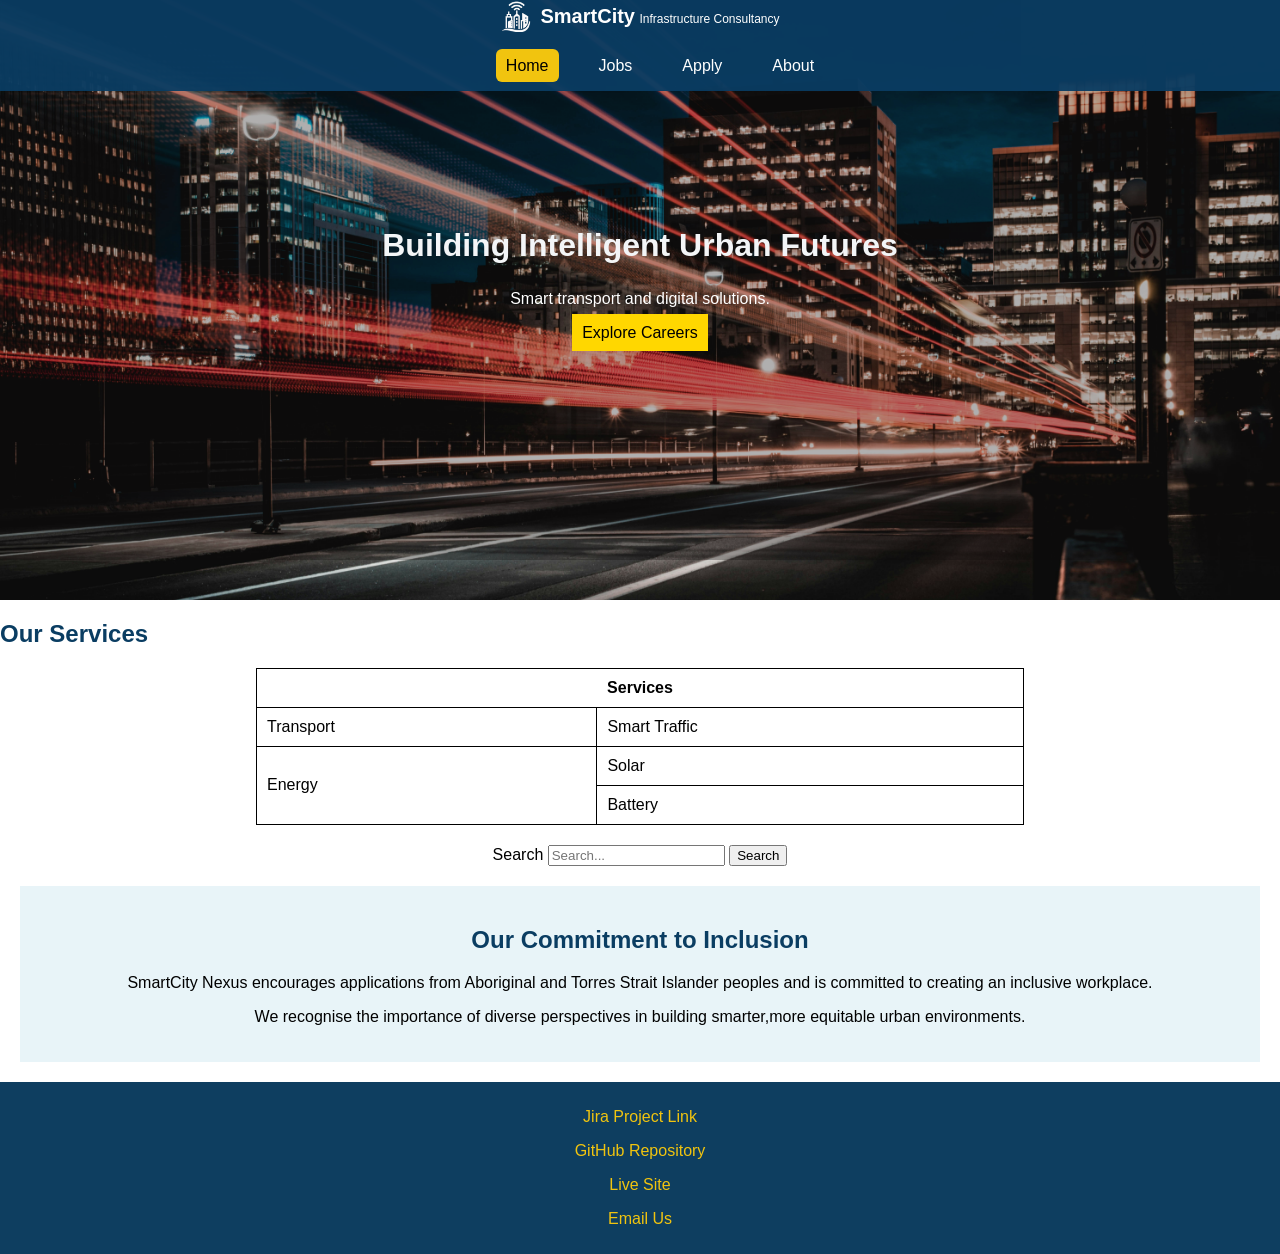
<file: index.html>
<!DOCTYPE html>
<html lang="en">
  
<head>
  <meta charset="UTF-8">
  <meta name="viewport" content="width=device-width, initial-scale=1.0">

  <meta name="description" content="G02-Smart City Infrastructure Consultancy website offering smart transport, energy, and digital solutions.">
  <meta name="author" content="Shushmita Barua">

  <title>SmartCity Infrastructure Consultancy</title>

  <link rel="stylesheet" href="index-style.css">

  <style>
    h2 {
      color: #0a3d62;
    }
  </style>
</head>
<body>
  

<!-- Header -->
<header>

<nav class="navbar">

  <div class="nav-container">

    <!-- LOGO -->
    <div class="logo">
      <img src="images/logo.png" alt="SmartCity Infrastructure Consultancy logo">
      <div class="logo-text">
        <strong>SmartCity</strong>
        <span>Infrastructure Consultancy</span>
      </div>
    </div>

    <!-- MENU -->
    <ul class="navigation-bar">
      <li><a href="index.html" class="active">Home</a></li>
      <li><a href="jobs.html">Jobs</a></li>
      <li><a href="apply.html">Apply</a></li>
      <li><a href="about.html">About</a></li>
    </ul>

  </div>

</nav>

</header>


<!-- main-->
<main>

  <!--hero section-->
  <section class="hero">
    <div class="overlay">
      <h1 style="color: #f3f5f7; font-size: 32px;">Building Intelligent Urban Futures</h1> <!-- Inline CSS -->
      <p>Smart transport and digital solutions.</p>
      <a href="../jobs-page/jobs.html" class="btn">Explore Careers</a>
    </div>
  </section>

  <!--table-->
  <section>
    <h2>Our Services</h2>
    <table>
  <thead>
    <tr>
      <th colspan="2" scope="col">Services</th>
    </tr>
  </thead>

  <tbody>
    <tr>
      <td>Transport</td>
      <td>Smart Traffic</td>
    </tr>
    <tr>
      <td rowspan="2">Energy</td>
      <td>Solar</td>
    </tr>
    <tr>
      <td>Battery</td>
    </tr>
  </tbody>
</table>
  </section>

  <!--search bar-->
  <div class="search-bar">
<form>
  <label for="search">Search</label>
  <input type="text" id="search" placeholder="Search...">
  <button type="submit">Search</button>
</form>
  </div>


  <!-- acknowledgement of the country-->
<section class="acknowledgement">
 <h2>Our Commitment to Inclusion</h2>
  <p>
    SmartCity Nexus encourages applications from Aboriginal and Torres Strait Islander peoples and is committed to creating an inclusive workplace.
  </p>
  <p>
    We recognise the importance of diverse perspectives in building smarter,more equitable urban environments.
  </p>
</section>

</main>

<!--footer of the page-->
<footer>
  <p><a href="https://cos-10026-assignment-group-2.atlassian.net/jira/software/projects/SCRUM/summary?atlOrigin=eyJpIjoiMjAzY2JkYzZhZTNmNDBkNmJhMTc3MjE3NDM2OTUzNDQiLCJwIjoiaiJ9">Jira Project Link</a></p>
  <p><a href="https://github.com/Namera22/Group2-1030.git">GitHub Repository</a></p>
  <p><a href="https://namera22.github.io/Group2-1030/">Live Site</a></p>
  <p><a href="mailto:info@smartcity.com">Email Us</a></p>

</footer>

</body>
</html>
</file>
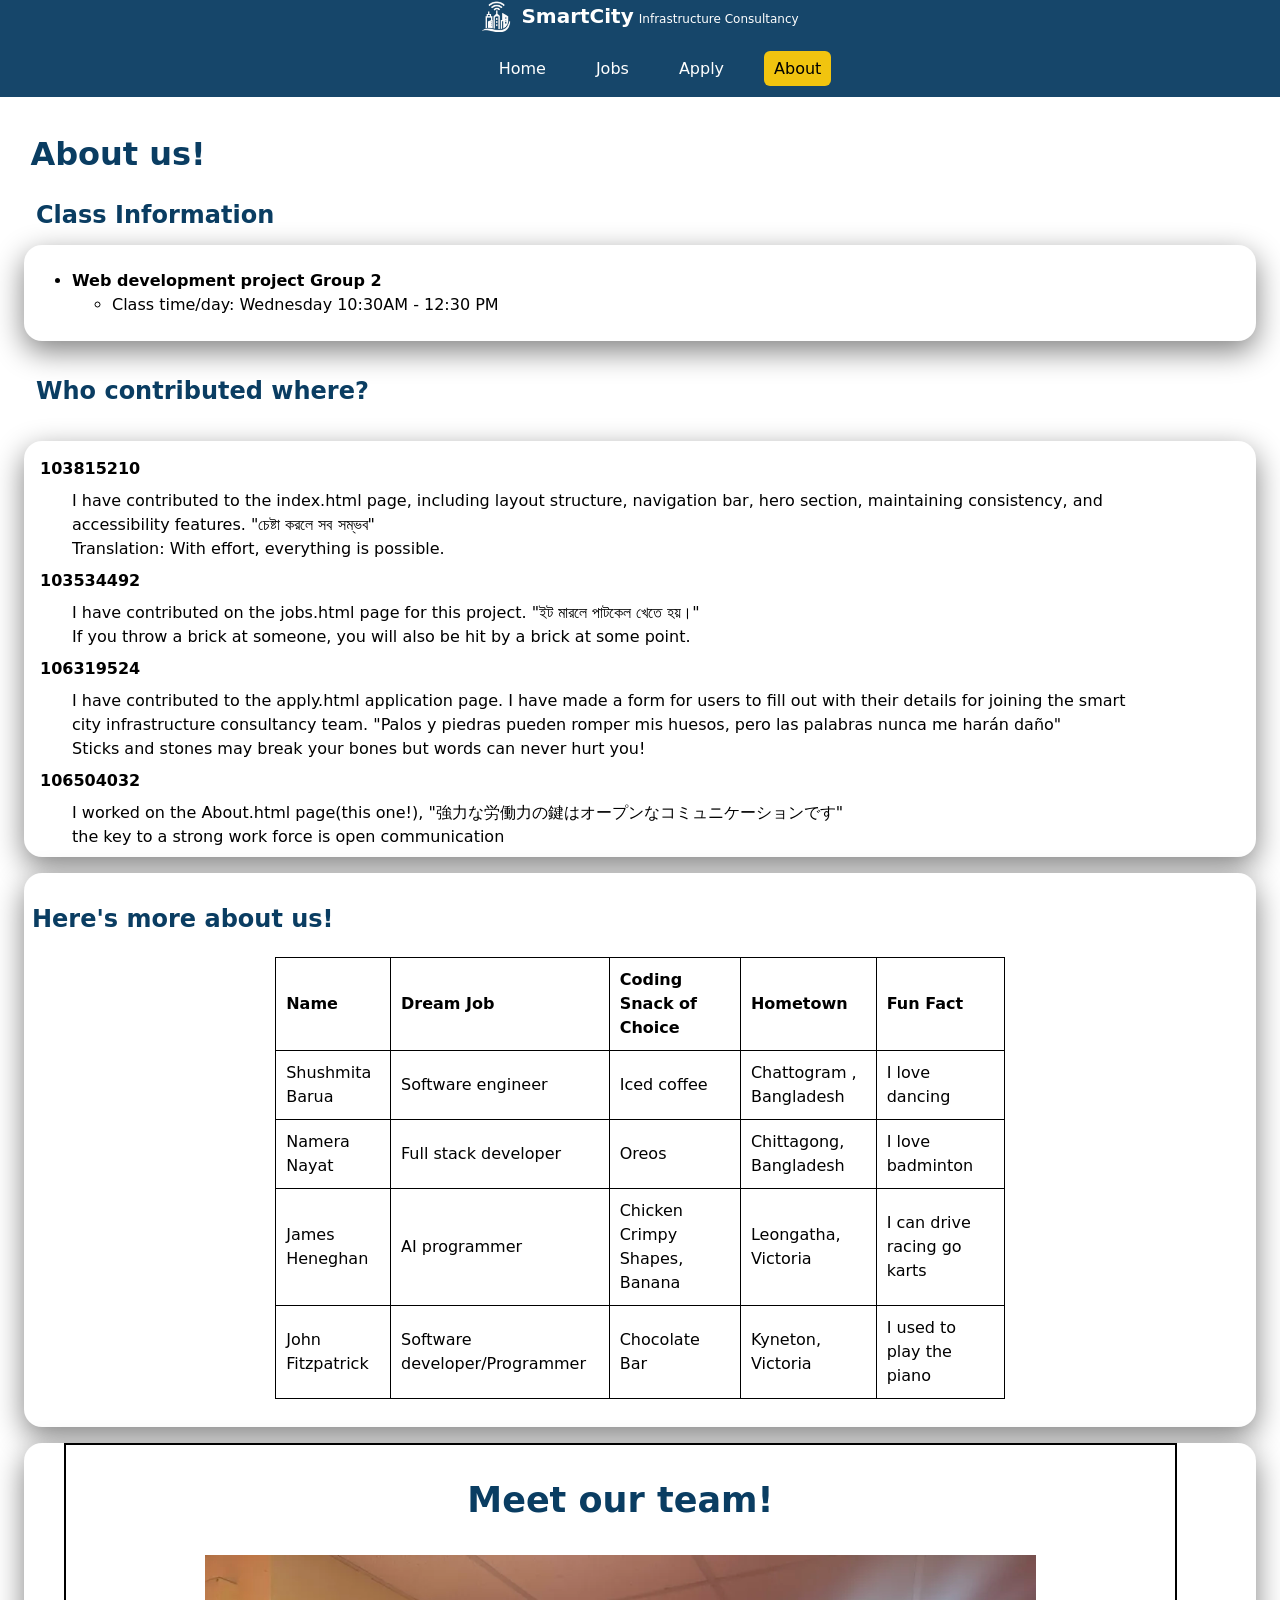
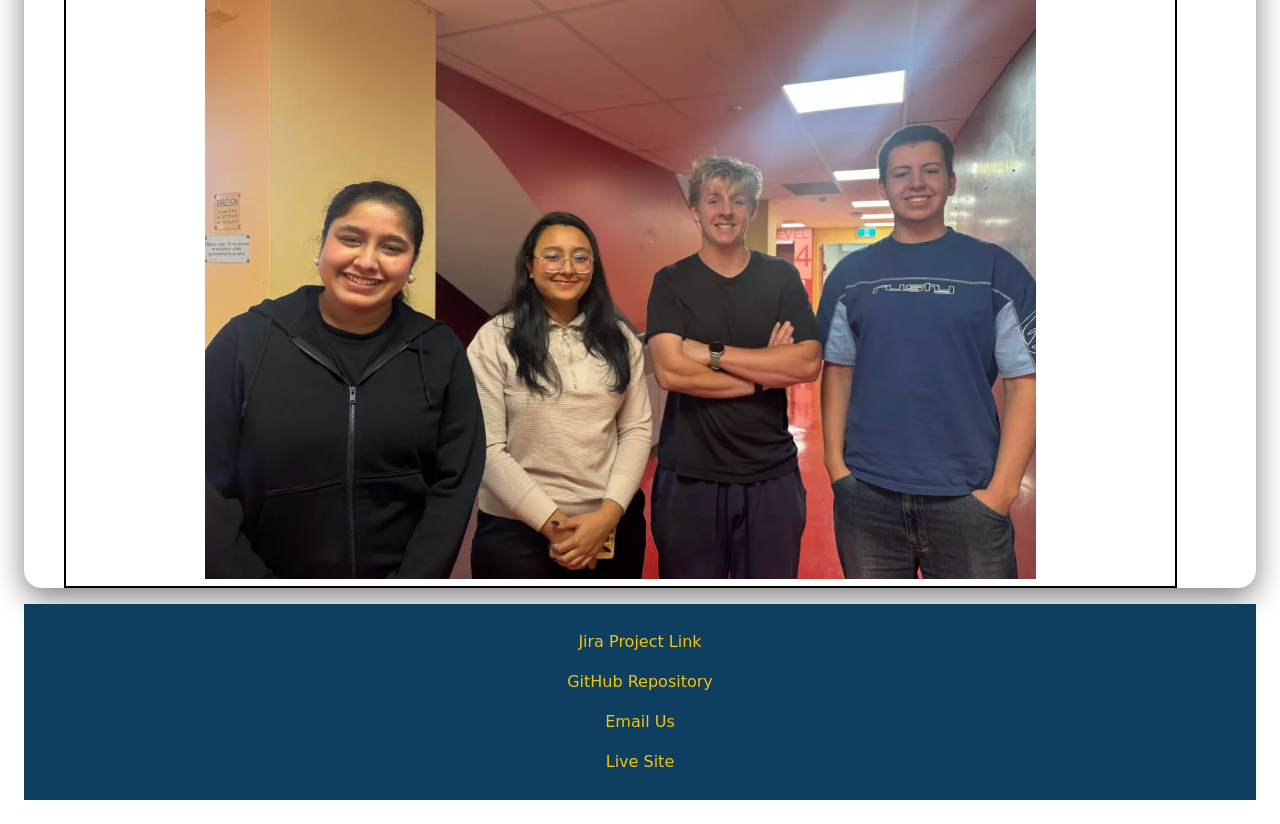
<file: about.html>
<!DOCTYPE html>
<html lang = "en">
<head>
    <meta charset = "utf-8">
    <meta name = "description" content = "G02-About page for web technology project">
    <meta name="viewport" content="width=device-width, initial-scale=1.0">
    <meta name="author" content="John Fitzpatrick">
    <meta name="keywords" content="Swinburne, metadata, web development">
    <link  rel="stylesheet" href="about-style.css">
    <link rel="stylesheet" href="index-style.css">
    <title>About us</title><!--meta data-->
</head>

<body>

<nav class="navbar">

  <div class="nav-container">

    <!-- LOGO -->
    <div class="logo">
      <img src="images/logo.png" alt="Logo">
      <div class="logo-text">
        <strong>SmartCity</strong>
        <span>Infrastructure Consultancy</span>
      </div>
    </div>

    <!-- MENU -->
    <ul class="navigation-bar">
      <li><a href="index.html" >Home</a></li>
      <li><a href="jobs.html">Jobs</a></li>
      <li><a href="apply.html">Apply</a></li>
      <li><a href="about.html"class="active">About</a></li>
    </ul>

  </div>

</nav>
<h1 style="color:#0A3D62;"><strong>About us!</strong></h1>
    <!--inline CSS ^--> 



<style>
  body {/*embedded css, general font formatting and area padding for the rest of the site, although most sections have a reassigned padding*/
    font-family: 'Open Sans', system-ui, -apple-system, BlinkMacSystemFont, 'Segoe UI', Roboto, Oxygen, Ubuntu, Cantarell, 'Helvetica Neue', sans-serif;
    background: #ffffff;
    line-height: 1.5;
    margin: 0;
    padding: 1.5em;
    overflow-y: auto;
}
</style>

<h2 id="parent_nestidlist">Class Information</h2><!--seperated from section so i can use hover functions-->
<section id="nestedlist">

<ul><!--nested list for class time and day-->
  <li>
    <strong>Web development project Group 2</strong>
    <ul>
      <li>Class time/day: Wednesday 10:30AM - 12:30 PM</li>
    </ul>
    </li>
</ul></section>
<h2 class="contribution">Who contributed where?</h2>
<section id="description">
  
  <dl class="contribution"><!--defintion list for memeber contributions-->
    <dt><strong>103815210<img class="dtImage"src="images/Member1.png" alt="Photo of Member1!" title="Group-photo"/></strong></dt>
    <dd>I have contributed to the index.html page, including layout structure, navigation bar, hero section, maintaining consistency, and accessibility features. "চেষ্টা করলে সব সম্ভব"</dd>
    <dd>Translation: With effort, everything is possible.</dd>
    <dt><strong>103534492<img class="dtImage" src="images/Member2.png" alt="Photo of Member 2!" title="Group-photo"/></strong></dt>
    <dd>I have contributed on the jobs.html page for this project. "ইট মারলে পাটকেল খেতে হয়।"</dd>
    <dd>If you throw a brick at someone, you will also be hit by a brick at some point.</dd>
    <dt><strong>106319524<img class="dtImage" src="images/Member3.png" alt="Photo of Member 3!" title="Group-photo"/></strong></dt>
    <dd>I have contributed to the apply.html application page. I have made a form for users to fill out with their details for joining the smart city infrastructure consultancy team. "Palos y piedras pueden romper mis huesos, pero las palabras nunca me harán daño"</dd>
    <dd>Sticks and stones may break your bones but words can never hurt you!</dd>
    <dt><strong>106504032<img class="dtImage" src="images/Member4.png" alt="Photo of Member 4!" title="Group-photo"/></strong></dt>
    <dd>I worked on the About.html page(this one!), "強力な労働力の鍵はオープンなコミュニケーションです"</dd>
    <dd>the key to a strong work force is open communication</dd>
</dl></section>

<section id="tables">
  <h2 class="subheader">Here's more about us!</h2>
  <table><!--Fun facts table for imagex-->
    <tr>
    <th>Name</th>
    <th>Dream Job</th>
    <th>Coding Snack of Choice</th>
    <th>Hometown</th>
    <th>Fun Fact</th>
  </tr>
  <tr>
    <td>Shushmita Barua</td>
    <td>Software engineer</td>
    <td>Iced coffee</td>
    <td>Chattogram , Bangladesh</td>
    <td>I love dancing</td>
  </tr>
  <tr>
    <td>Namera Nayat</td>
    <td>Full stack developer</td>
    <td>Oreos</td>
    <td>Chittagong, Bangladesh</td>
    <td>I love badminton</td>
  </tr>
  <tr>
    <td>James Heneghan</td>
    <td>AI programmer</td>
    <td>Chicken Crimpy Shapes, Banana</td>
    <td>Leongatha, Victoria</td>
    <td>I can drive racing go karts</td>
  </tr>
  <tr>
    <td>John Fitzpatrick</td>
    <td>Software developer/Programmer</td>
    <td>Chocolate Bar</td>
    <td>Kyneton, Victoria</td>
    <td>I used to play the piano</td>
  </tr>
</table>
</section>
<section>
<figure><figcaption><h2 style="font-size: 35px;">Meet our team!</h2></figcaption>
<a class="image" href="images/group_photo.png">  <img id="image" src="images/group_photo.png" alt="Photo of our current standing Group!" title="Group-photo" /></a></figure>
</section>
<!--image to take up whole bottom of screen-->


</body>
<!--page footer-->
<footer>
  <p><a href="https://cos-10026-assignment-group-2.atlassian.net/jira/software/projects/SCRUM/summary?atlOrigin=eyJpIjoiMjAzY2JkYzZhZTNmNDBkNmJhMTc3MjE3NDM2OTUzNDQiLCJwIjoiaiJ9">Jira Project Link</a></p>
  <p><a href="https://github.com/Namera22/Group2-1030.git">GitHub Repository</a></p>
  <p><a href="mailto:info@smartcity.com">Email Us</a></p>
  <p><a href="https://namera22.github.io/Group2-1030/">Live Site</a></p>
</footer>



</html>
</file>
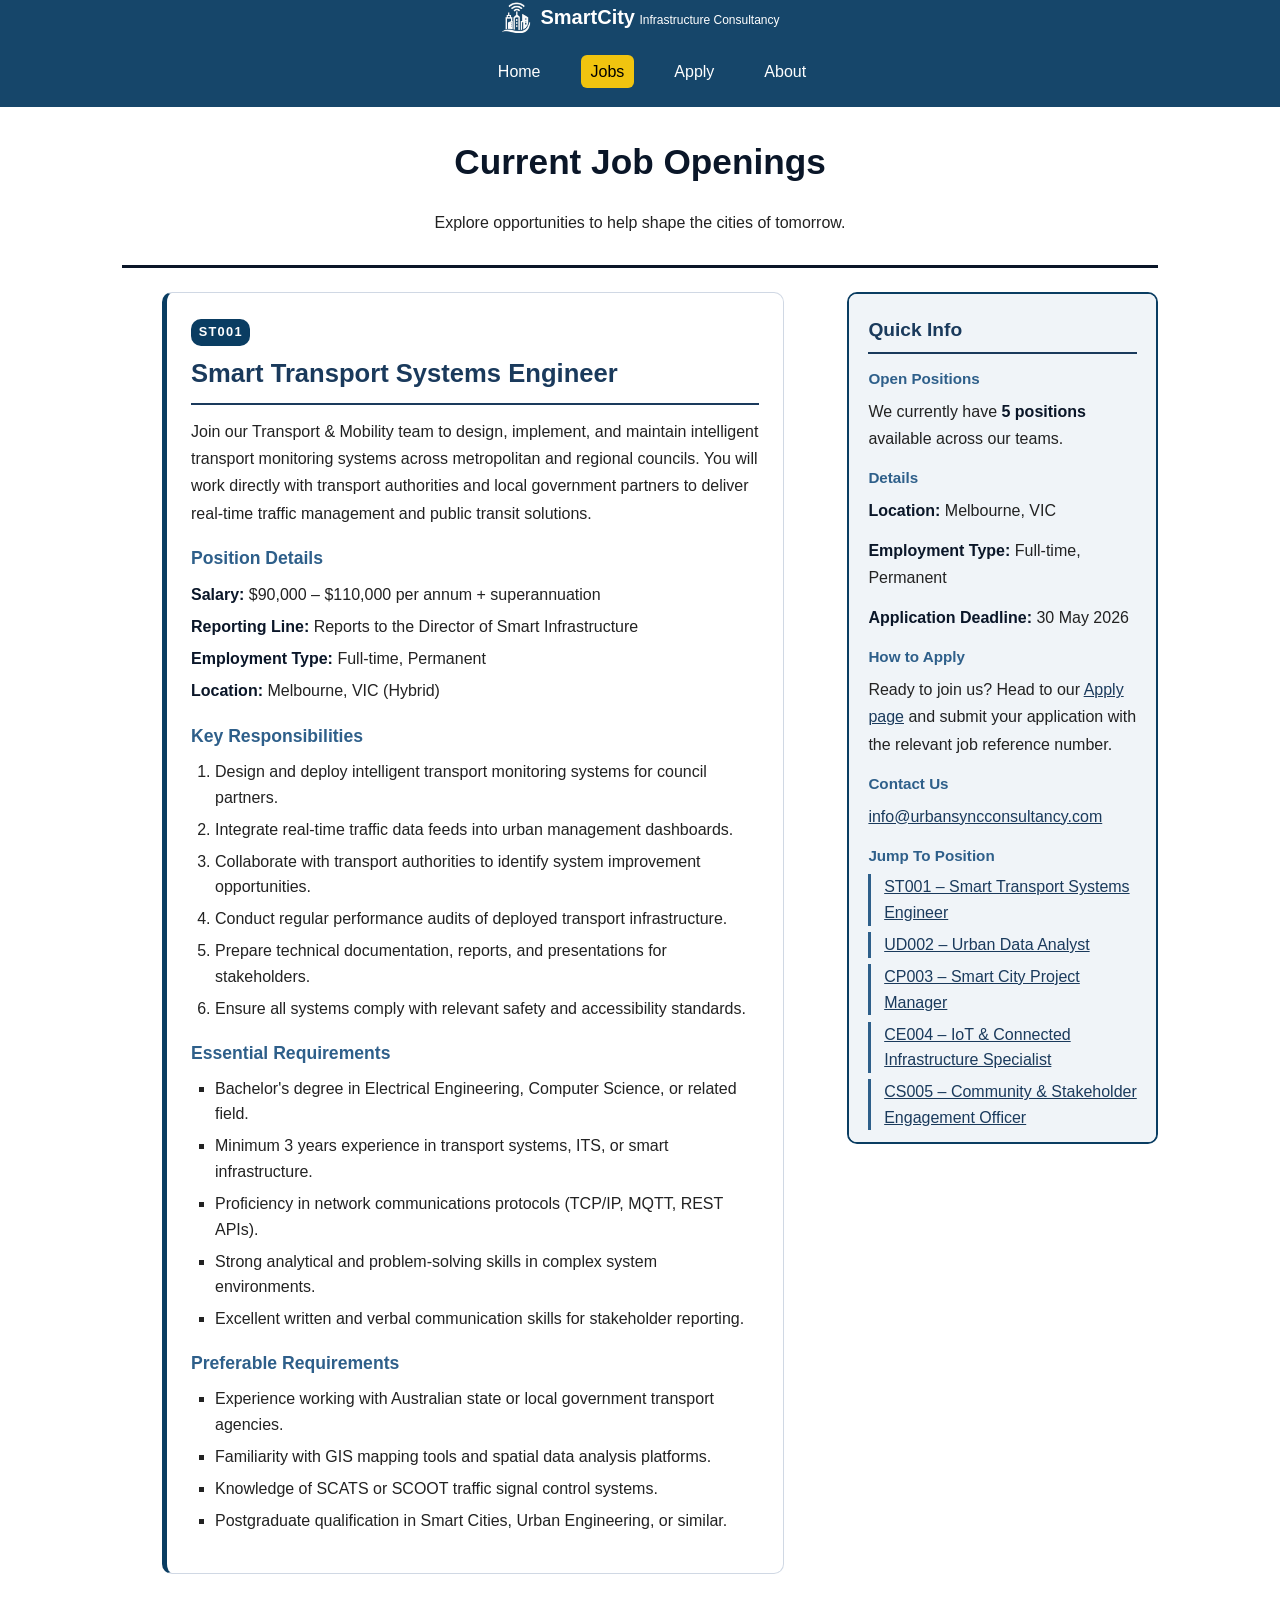
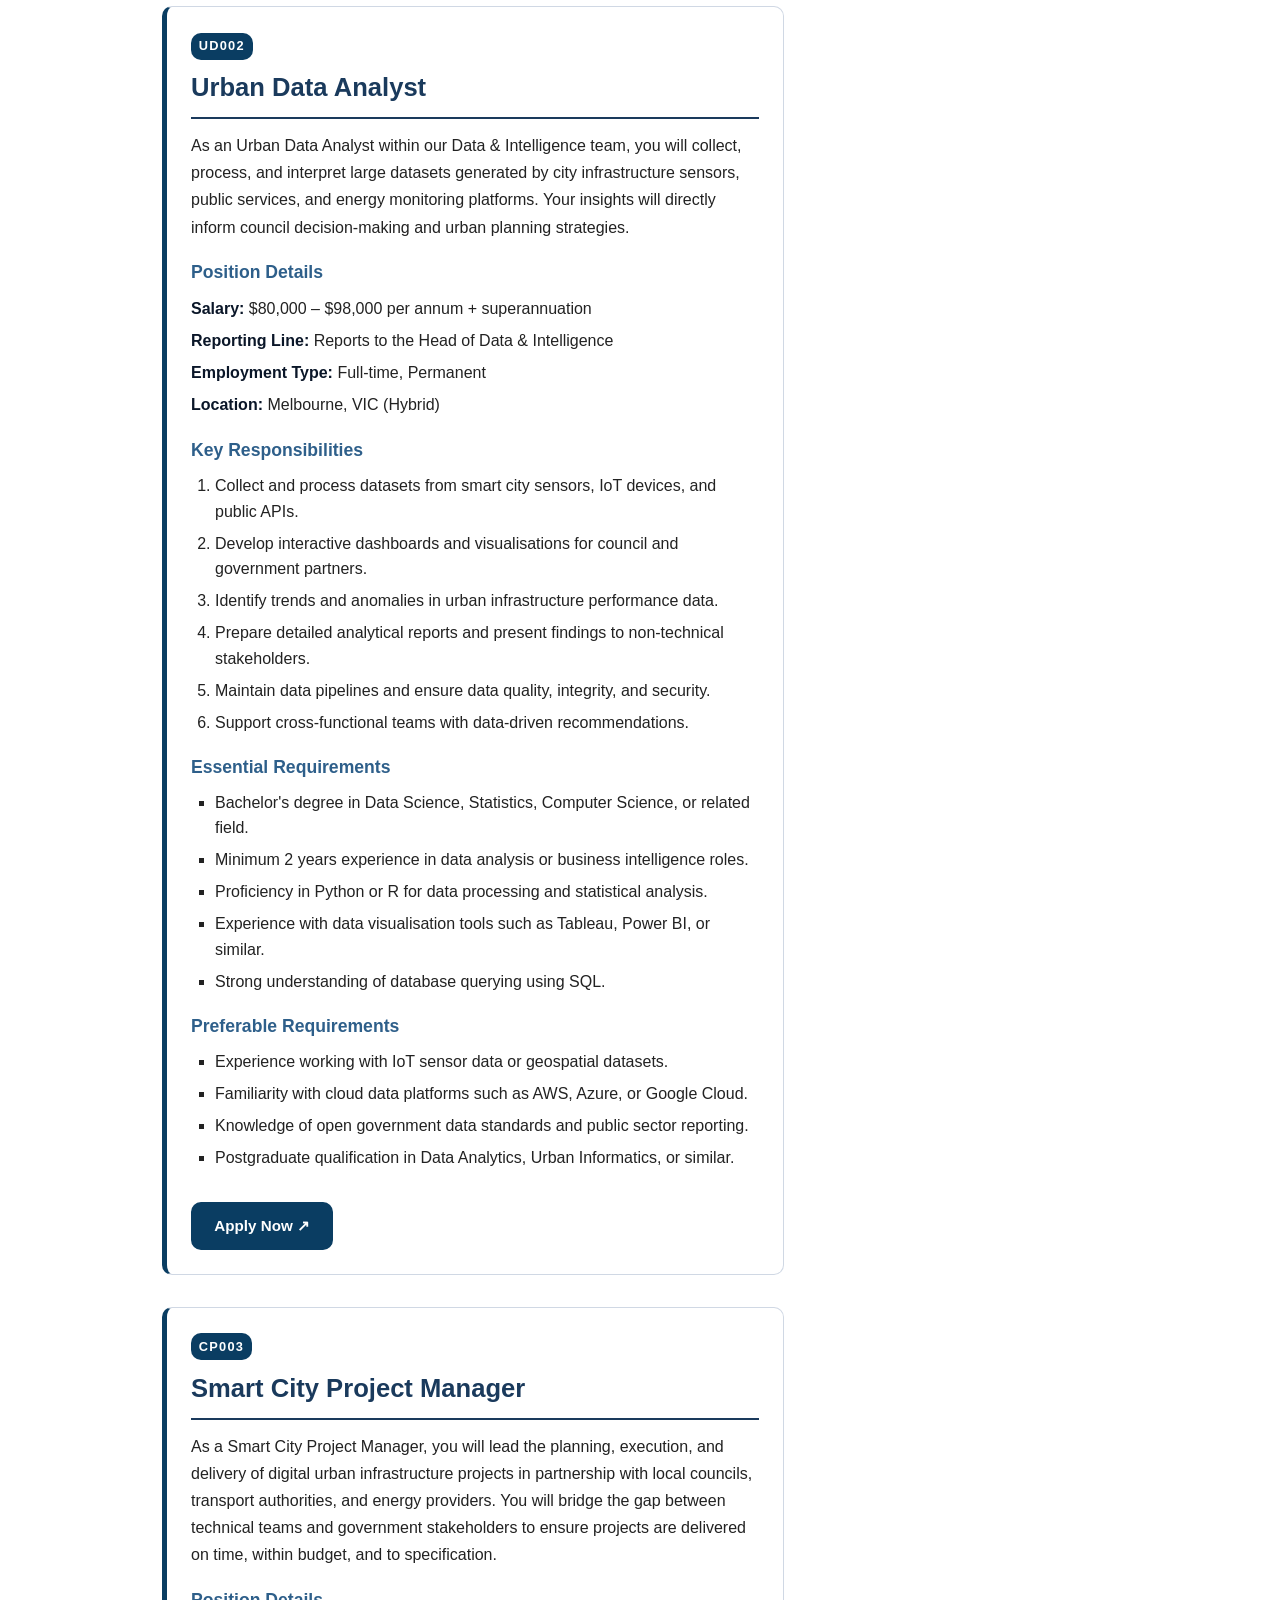
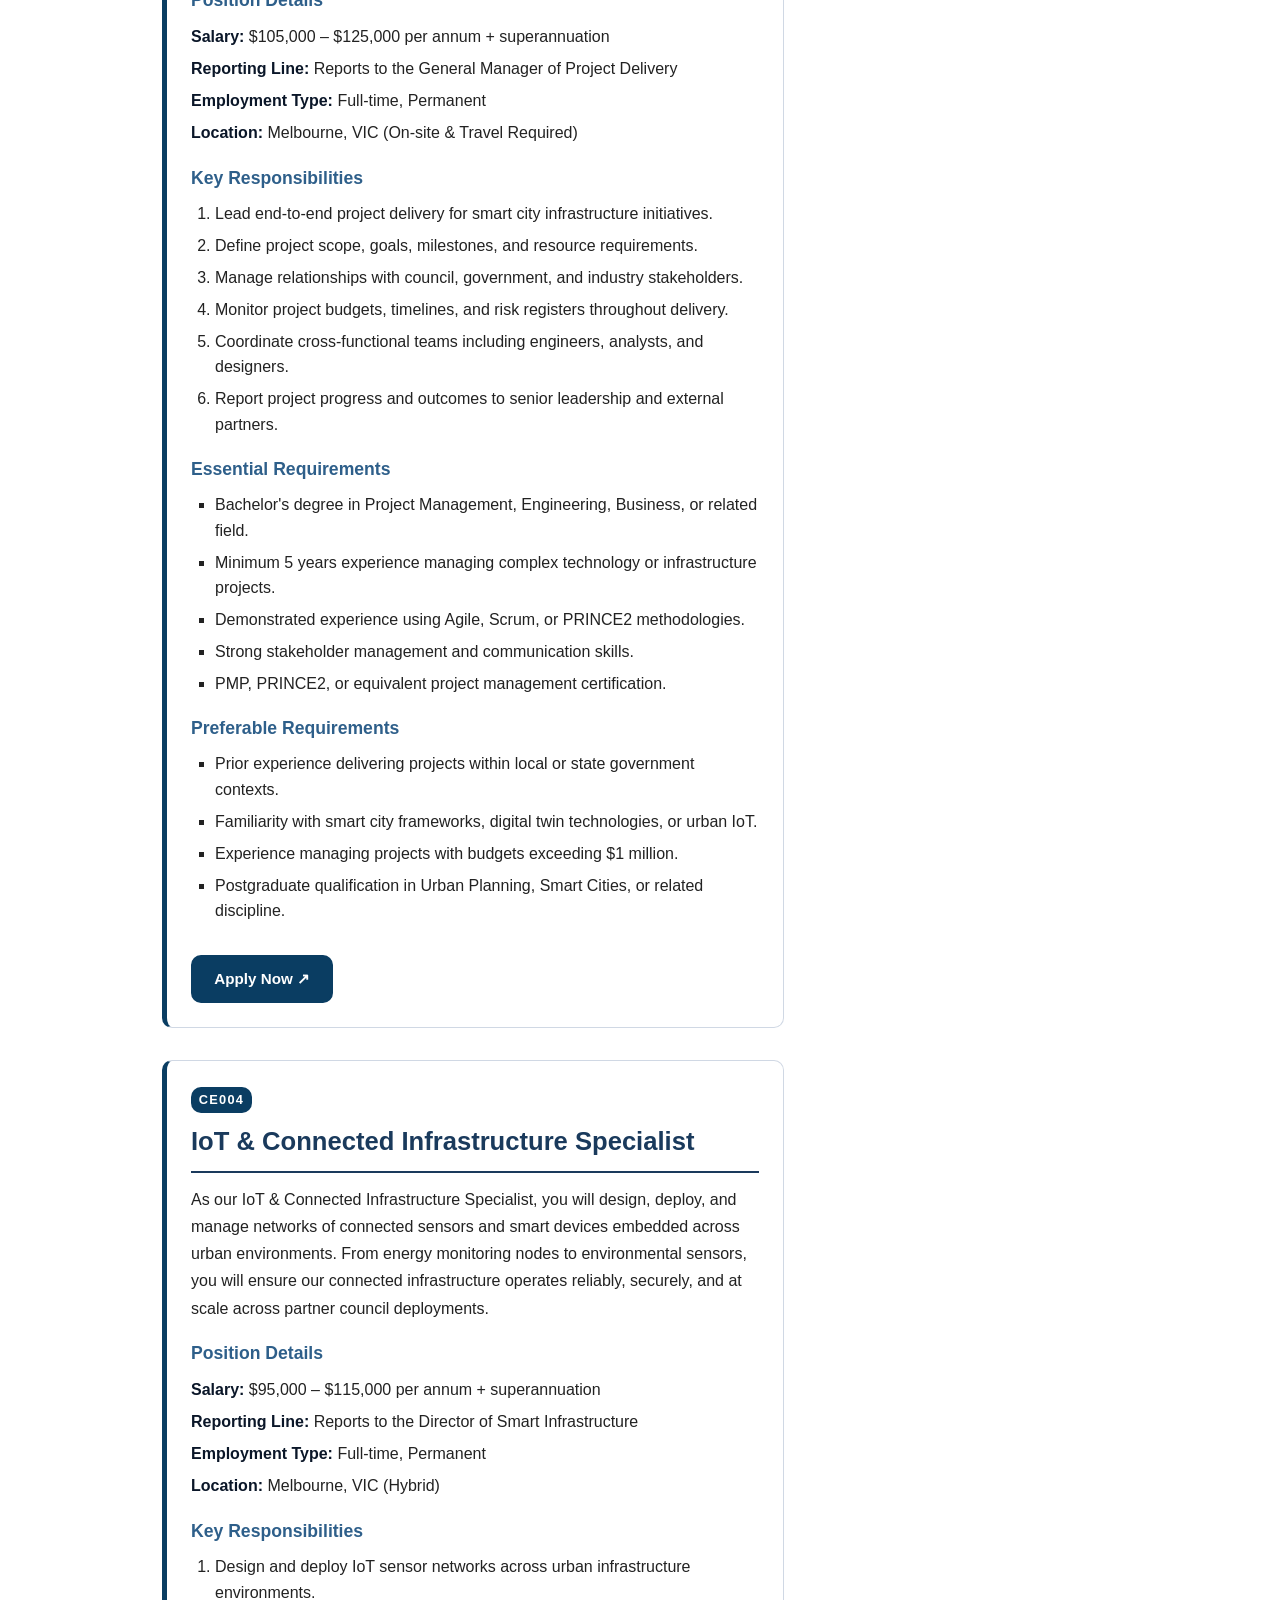
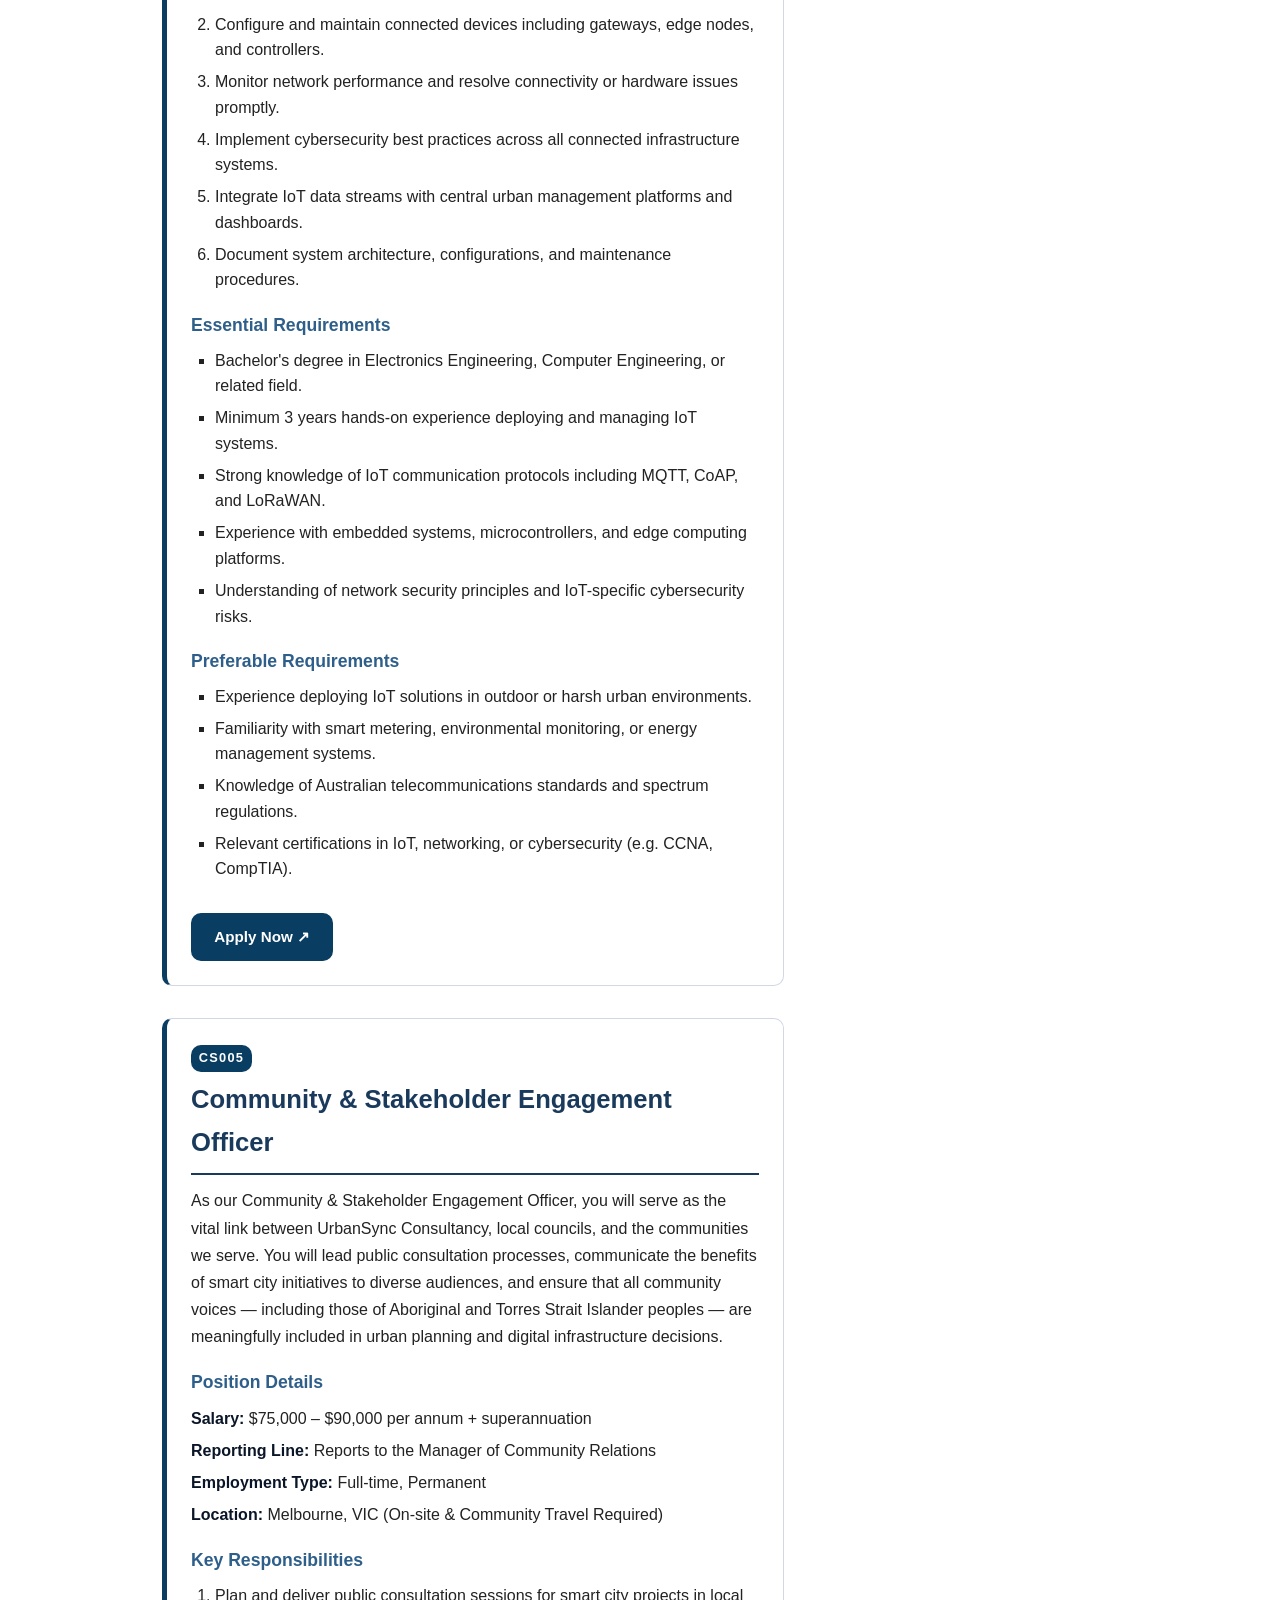
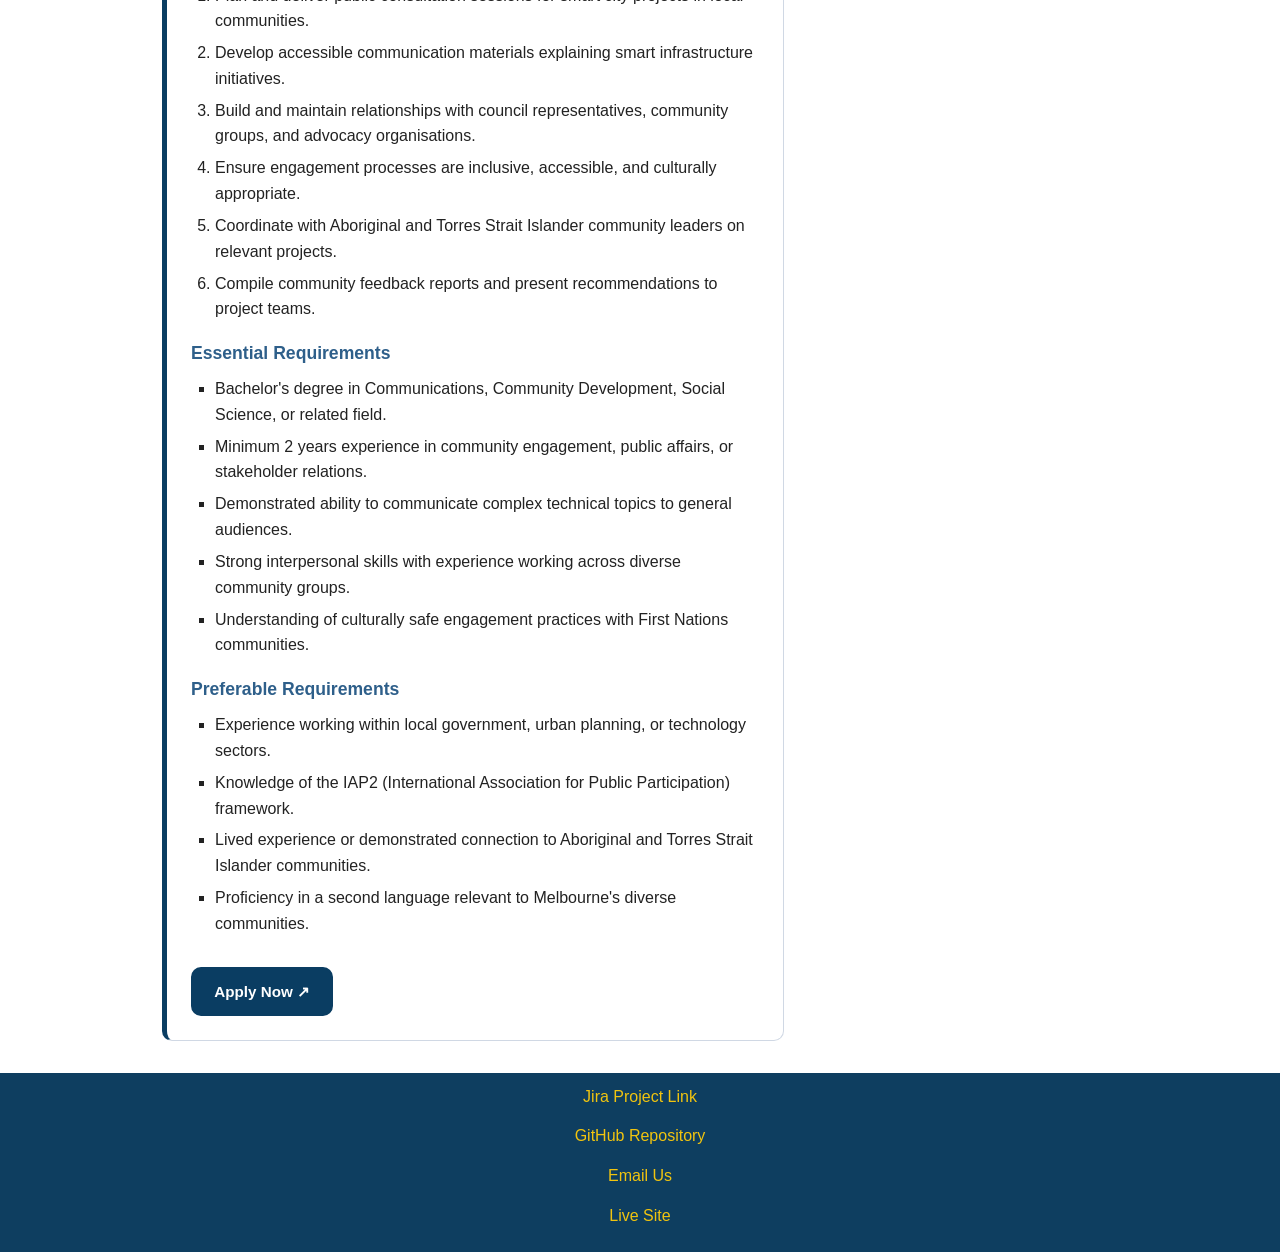
<file: jobs.html>
<!DOCTYPE html>
<html lang="en">

<head>
    <meta charset="UTF-8" />
    <meta name="viewport" content="width=device-width, initial-scale=1.0" />
    <meta name="description" content="G02-Job Positions at Smart City Infrastructure Consultancy Careers" />
    <meta name="keywords" content="smart city, jobs, careers, urban infrastructure, transport, IoT" />
    <meta name="author" content="Namera Nayat" />
    <link rel="stylesheet" href="jobs-style.css" />
    <link rel="stylesheet" href="index-style.css">
    <title>Job Positions | Smart City Infrastructure Consultancy</title>
</head>

<body>
<nav class="navbar">

  <div class="nav-container">

    <!-- LOGO -->
    <div class="logo">
      <img src="images/logo.png" alt="Logo">
      <div class="logo-text">
        <strong>SmartCity</strong>
        <span>Infrastructure Consultancy</span>
      </div>
    </div>

    <!-- MENU -->
    <ul class="navigation-bar">
      <li><a href="index.html">Home</a></li>
      <li><a href="jobs.html"class="active">Jobs</a></li>
      <li><a href="apply.html">Apply</a></li>
      <li><a href="about.html">About</a></li>
    </ul>

  </div>

</nav>
    <!-- Page wrapper -->
    <div id="page-wrapper">

        <!-- Page Header -->
        <header style="text-align: center;">
            <h1>Current Job Openings</h1>
            <p>Explore opportunities to help shape the cities of tomorrow.</p>
        </header>

        <!-- main content -->
        <main>

            <!-- Aside: Quick info panel - floated right, 25% width -->
            <aside>
                <h2>Quick Info</h2>

                <h3>Open Positions</h3>
                <p>We currently have <strong>5 positions</strong> available across our teams.</p>

                <h3>Details</h3>
                <p><strong>Location:</strong> Melbourne, VIC</p>
                <p><strong>Employment Type:</strong> Full-time, Permanent</p>
                <p><strong>Application Deadline:</strong> 30 May 2026</p>

                <h3>How to Apply</h3>
                <p>Ready to join us? Head to our <a href="../application-page/apply.html">Apply page</a> and
                    submit your application with the relevant job reference number.</p>

                <h3>Contact Us</h3>
                <p><a href="mailto:info@urbansyncconsultancy.com">info@urbansyncconsultancy.com</a></p>

                <h3>Jump To Position</h3>
                <ul>
                    <li><a href="#ST001">ST001 – Smart Transport Systems Engineer</a></li>
                    <li><a href="#UD002">UD002 – Urban Data Analyst</a></li>
                    <li><a href="#CP003">CP003 – Smart City Project Manager</a></li>
                    <li><a href="#CE004">CE004 – IoT &amp; Connected Infrastructure Specialist</a></li>
                    <li><a href="#CS005">CS005 – Community &amp; Stakeholder Engagement Officer</a></li>
                </ul>
            </aside>

            <!-- AI acknowledgement: All job content (descriptions, responsibilities, requirements, and details) generated using GenAI tools -->
            <!-- JOB 1: ST001 -->
            <section id="ST001">
                <p class="ref-number">ST001</p>
                <h2>Smart Transport Systems Engineer</h2>
                <p>Join our Transport &amp; Mobility team to design, implement, and maintain
                    intelligent transport monitoring systems across metropolitan and regional councils.
                    You will work directly with transport authorities and local government partners
                    to deliver real-time traffic management and public transit solutions.</p>

                <h3>Position Details</h3>
                <div class="job-details">
                    <p><strong>Salary:</strong> $90,000 – $110,000 per annum + superannuation</p>
                    <p><strong>Reporting Line:</strong> Reports to the Director of Smart Infrastructure</p>
                    <p><strong>Employment Type:</strong> Full-time, Permanent</p>
                    <p><strong>Location:</strong> Melbourne, VIC (Hybrid)</p>
                </div>

                <h3>Key Responsibilities</h3>
                <ol>
                    <li>Design and deploy intelligent transport monitoring systems for council partners.</li>
                    <li>Integrate real-time traffic data feeds into urban management dashboards.</li>
                    <li>Collaborate with transport authorities to identify system improvement opportunities.</li>
                    <li>Conduct regular performance audits of deployed transport infrastructure.</li>
                    <li>Prepare technical documentation, reports, and presentations for stakeholders.</li>
                    <li>Ensure all systems comply with relevant safety and accessibility standards.</li>
                </ol>

                <h3>Essential Requirements</h3>
                <ul>
                    <li>Bachelor's degree in Electrical Engineering, Computer Science, or related field.</li>
                    <li>Minimum 3 years experience in transport systems, ITS, or smart infrastructure.</li>
                    <li>Proficiency in network communications protocols (TCP/IP, MQTT, REST APIs).</li>
                    <li>Strong analytical and problem-solving skills in complex system environments.</li>
                    <li>Excellent written and verbal communication skills for stakeholder reporting.</li>
                </ul>

                <h3>Preferable Requirements</h3>
                <ul>
                    <li>Experience working with Australian state or local government transport agencies.</li>
                    <li>Familiarity with GIS mapping tools and spatial data analysis platforms.</li>
                    <li>Knowledge of SCATS or SCOOT traffic signal control systems.</li>
                    <li>Postgraduate qualification in Smart Cities, Urban Engineering, or similar.</li>
                </ul>
            </section>

            <!-- JOB 2: UD002 -->
            <section id="UD002">
                <p class="ref-number">UD002</p>
                <h2>Urban Data Analyst</h2>
                <p>As an Urban Data Analyst within our Data &amp; Intelligence team, you will
                    collect, process, and interpret large datasets generated by city infrastructure
                    sensors, public services, and energy monitoring platforms. Your insights will
                    directly inform council decision-making and urban planning strategies.</p>

                <h3>Position Details</h3>
                <div class="job-details">
                    <p><strong>Salary:</strong> $80,000 – $98,000 per annum + superannuation</p>
                    <p><strong>Reporting Line:</strong> Reports to the Head of Data &amp; Intelligence</p>
                    <p><strong>Employment Type:</strong> Full-time, Permanent</p>
                    <p><strong>Location:</strong> Melbourne, VIC (Hybrid)</p>
                </div>

                <h3>Key Responsibilities</h3>
                <ol>
                    <li>Collect and process datasets from smart city sensors, IoT devices, and public APIs.</li>
                    <li>Develop interactive dashboards and visualisations for council and government partners.</li>
                    <li>Identify trends and anomalies in urban infrastructure performance data.</li>
                    <li>Prepare detailed analytical reports and present findings to non-technical stakeholders.</li>
                    <li>Maintain data pipelines and ensure data quality, integrity, and security.</li>
                    <li>Support cross-functional teams with data-driven recommendations.</li>
                </ol>

                <h3>Essential Requirements</h3>
                <ul>
                    <li>Bachelor's degree in Data Science, Statistics, Computer Science, or related field.</li>
                    <li>Minimum 2 years experience in data analysis or business intelligence roles.</li>
                    <li>Proficiency in Python or R for data processing and statistical analysis.</li>
                    <li>Experience with data visualisation tools such as Tableau, Power BI, or similar.</li>
                    <li>Strong understanding of database querying using SQL.</li>
                </ul>

                <h3>Preferable Requirements</h3>
                <ul>
                    <li>Experience working with IoT sensor data or geospatial datasets.</li>
                    <li>Familiarity with cloud data platforms such as AWS, Azure, or Google Cloud.</li>
                    <li>Knowledge of open government data standards and public sector reporting.</li>
                    <li>Postgraduate qualification in Data Analytics, Urban Informatics, or similar.</li>
                </ul>
                <a href="../application-page/apply.html" class="apply-btn">
                    Apply Now <span class="icon">↗</span>
                </a>
            </section>

            <!-- JOB 3: CP003 -->
            <section id="CP003">
                <p class="ref-number">CP003</p>
                <h2>Smart City Project Manager</h2>
                <p>As a Smart City Project Manager, you will lead the planning, execution, and
                    delivery of digital urban infrastructure projects in partnership with local councils,
                    transport authorities, and energy providers. You will bridge the gap between
                    technical teams and government stakeholders to ensure projects are delivered
                    on time, within budget, and to specification.</p>

                <h3>Position Details</h3>
                <div class="job-details">
                    <p><strong>Salary:</strong> $105,000 – $125,000 per annum + superannuation</p>
                    <p><strong>Reporting Line:</strong> Reports to the General Manager of Project Delivery</p>
                    <p><strong>Employment Type:</strong> Full-time, Permanent</p>
                    <p><strong>Location:</strong> Melbourne, VIC (On-site &amp; Travel Required)</p>
                </div>

                <h3>Key Responsibilities</h3>
                <ol>
                    <li>Lead end-to-end project delivery for smart city infrastructure initiatives.</li>
                    <li>Define project scope, goals, milestones, and resource requirements.</li>
                    <li>Manage relationships with council, government, and industry stakeholders.</li>
                    <li>Monitor project budgets, timelines, and risk registers throughout delivery.</li>
                    <li>Coordinate cross-functional teams including engineers, analysts, and designers.</li>
                    <li>Report project progress and outcomes to senior leadership and external partners.</li>
                </ol>

                <h3>Essential Requirements</h3>
                <ul>
                    <li>Bachelor's degree in Project Management, Engineering, Business, or related field.</li>
                    <li>Minimum 5 years experience managing complex technology or infrastructure projects.</li>
                    <li>Demonstrated experience using Agile, Scrum, or PRINCE2 methodologies.</li>
                    <li>Strong stakeholder management and communication skills.</li>
                    <li>PMP, PRINCE2, or equivalent project management certification.</li>
                </ul>

                <h3>Preferable Requirements</h3>
                <ul>
                    <li>Prior experience delivering projects within local or state government contexts.</li>
                    <li>Familiarity with smart city frameworks, digital twin technologies, or urban IoT.</li>
                    <li>Experience managing projects with budgets exceeding $1 million.</li>
                    <li>Postgraduate qualification in Urban Planning, Smart Cities, or related discipline.</li>
                </ul>
            <a href="../application-page/apply.html" class="apply-btn">
                Apply Now <span class="icon">↗</span>
            </a>

            </section>

            <!-- JOB 4: CE004 -->
            <section id="CE004">
                <p class="ref-number">CE004</p>
                <h2>IoT &amp; Connected Infrastructure Specialist</h2>
                <p>As our IoT &amp; Connected Infrastructure Specialist, you will design,
                    deploy, and manage networks of connected sensors and smart devices embedded
                    across urban environments. From energy monitoring nodes to environmental
                    sensors, you will ensure our connected infrastructure operates reliably,
                    securely, and at scale across partner council deployments.</p>

                <h3>Position Details</h3>
                <div class="job-details">
                    <p><strong>Salary:</strong> $95,000 – $115,000 per annum + superannuation</p>
                    <p><strong>Reporting Line:</strong> Reports to the Director of Smart Infrastructure</p>
                    <p><strong>Employment Type:</strong> Full-time, Permanent</p>
                    <p><strong>Location:</strong> Melbourne, VIC (Hybrid)</p>
                </div>

                <h3>Key Responsibilities</h3>
                <ol>
                    <li>Design and deploy IoT sensor networks across urban infrastructure environments.</li>
                    <li>Configure and maintain connected devices including gateways, edge nodes, and controllers.</li>
                    <li>Monitor network performance and resolve connectivity or hardware issues promptly.</li>
                    <li>Implement cybersecurity best practices across all connected infrastructure systems.</li>
                    <li>Integrate IoT data streams with central urban management platforms and dashboards.</li>
                    <li>Document system architecture, configurations, and maintenance procedures.</li>
                </ol>

                <h3>Essential Requirements</h3>
                <ul>
                    <li>Bachelor's degree in Electronics Engineering, Computer Engineering, or related field.</li>
                    <li>Minimum 3 years hands-on experience deploying and managing IoT systems.</li>
                    <li>Strong knowledge of IoT communication protocols including MQTT, CoAP, and LoRaWAN.</li>
                    <li>Experience with embedded systems, microcontrollers, and edge computing platforms.</li>
                    <li>Understanding of network security principles and IoT-specific cybersecurity risks.</li>
                </ul>

                <h3>Preferable Requirements</h3>
                <ul>
                    <li>Experience deploying IoT solutions in outdoor or harsh urban environments.</li>
                    <li>Familiarity with smart metering, environmental monitoring, or energy management systems.</li>
                    <li>Knowledge of Australian telecommunications standards and spectrum regulations.</li>
                    <li>Relevant certifications in IoT, networking, or cybersecurity (e.g. CCNA, CompTIA).</li>
                </ul>
                <a href="../application-page/apply.html" class="apply-btn">
                    Apply Now <span class="icon">↗</span>
                </a>
            </section>

            <!-- JOB 5: CS005 -->
            <section id="CS005">
                <p class="ref-number">CS005</p>
                <h2>Community &amp; Stakeholder Engagement Officer</h2>
                <p>As our Community &amp; Stakeholder Engagement Officer, you will serve as
                    the vital link between UrbanSync Consultancy, local councils, and the communities
                    we serve. You will lead public consultation processes, communicate the benefits
                    of smart city initiatives to diverse audiences, and ensure that all community
                    voices — including those of Aboriginal and Torres Strait Islander peoples —
                    are meaningfully included in urban planning and digital infrastructure decisions.</p>

                <h3>Position Details</h3>
                <div class="job-details">
                    <p><strong>Salary:</strong> $75,000 – $90,000 per annum + superannuation</p>
                    <p><strong>Reporting Line:</strong> Reports to the Manager of Community Relations</p>
                    <p><strong>Employment Type:</strong> Full-time, Permanent</p>
                    <p><strong>Location:</strong> Melbourne, VIC (On-site &amp; Community Travel Required)</p>
                </div>

                <h3>Key Responsibilities</h3>
                <ol>
                    <li>Plan and deliver public consultation sessions for smart city projects in local communities.</li>
                    <li>Develop accessible communication materials explaining smart infrastructure initiatives.</li>
                    <li>Build and maintain relationships with council representatives, community groups, and advocacy
                        organisations.</li>
                    <li>Ensure engagement processes are inclusive, accessible, and culturally appropriate.</li>
                    <li>Coordinate with Aboriginal and Torres Strait Islander community leaders on relevant projects.
                    </li>
                    <li>Compile community feedback reports and present recommendations to project teams.</li>
                </ol>

                <h3>Essential Requirements</h3>
                <ul>
                    <li>Bachelor's degree in Communications, Community Development, Social Science, or related field.
                    </li>
                    <li>Minimum 2 years experience in community engagement, public affairs, or stakeholder relations.
                    </li>
                    <li>Demonstrated ability to communicate complex technical topics to general audiences.</li>
                    <li>Strong interpersonal skills with experience working across diverse community groups.</li>
                    <li>Understanding of culturally safe engagement practices with First Nations communities.</li>
                </ul>

                <h3>Preferable Requirements</h3>
                <ul>
                    <li>Experience working within local government, urban planning, or technology sectors.</li>
                    <li>Knowledge of the IAP2 (International Association for Public Participation) framework.</li>
                    <li>Lived experience or demonstrated connection to Aboriginal and Torres Strait Islander
                        communities.</li>
                    <li>Proficiency in a second language relevant to Melbourne's diverse communities.</li>
                </ul>
            <a href="../application-page/apply.html" class="apply-btn">
                Apply Now <span class="icon">↗</span>
            </a>
            </section>

        </main>

    </div><!-- end #page-wrapper -->

    <footer>
        <p><a href="https://cos-10026-assignment-group-2.atlassian.net/jira/software/projects/SCRUM/summary?atlOrigin=eyJpIjoiMjAzY2JkYzZhZTNmNDBkNmJhMTc3MjE3NDM2OTUzNDQiLCJwIjoiaiJ9">Jira Project Link</a></p>
        <p><a href="https://github.com/Namera22/Group2-1030.git">GitHub Repository</a></p>
        <p><a href="mailto:info@smartcity.com">Email Us</a></p>
        <p><a href="https://namera22.github.io/Group2-1030/">Live Site</a></p>
    </footer>

</body>

</html>
</file>
<file: index-style.css>
/*

filename: index-style.css

author: Shushmita Barua

created: 11/04/2026

last modified: 20/04/2026

description: This CSS file contains the styles for the Smart City Nexuswebsite home page. It includes styles for the navigation bar, hero section, services table, search bar, acknowledgement section, and footer. The design focuses on a clean and modern look with a color scheme that reflects the theme of smart city solutions. The styles are responsive and aim to provide a good user experience across different devices.
It also contains styles for other pages eg: footer, nav bar styling which i will transfer to separate common style file.

*/

/* style for general body */
body {
  font-family: Arial, sans-serif;
  margin: 0;
}
/* NAVBAR */
.navbar {
  position: fixed;
  top: 0;
  left: 0;
  width: 100%;
  z-index: 1000;

  background: rgba(10, 61, 98, 0.95);
}

/* CENTER EVERYTHING */
.nav-container {
  display: flex;
  flex-direction: column; /* STACK logo + menu */
  align-items: center;
  justify-content: center;
}

/* LOGO */
.logo {
  display: flex;
  align-items: center;
  gap: 10px;
  color: white;
}

.logo img {
  width: 30px;
}

.logo-text {
  text-align: left;
}

.logo-text strong {
  color: white;
  font-size: 20px;
}

.logo-text span {
  font-size: 12px;
}

/* MENU */
.navigation-bar {
  list-style: none;
  display: flex;
  gap: 30px;
  margin-top: 25px;
}

.navigation-bar a {
  color: white;
  text-decoration: none;
  padding: 8px 10px;
  border-radius: 6px;
}

.navigation-bar a:hover {
  background: rgba(255, 255, 255, 0.2);
}

/* ACTIVE */
.navigation-bar .active {
  background: #f1c40f;
  color: black;
}

/* styling the hero class*/
.hero {
  background-image: url("./images/smartcity.jpg");
  background-size: cover;
  height: 600px;
}

.overlay {
  background: rgba(16, 12, 12, 0.3);
  color: white;
  text-align: center;
  padding-top: 200px;
  height: 60%;
}

/* styling of the button */
.btn {
  background: gold;
  padding: 10px;
  color: black;
  text-decoration: none;
}

/* styling the table */
table {
  border-collapse: collapse;
  margin: 20px auto;
  width:60%
}

th, td {
  border: 1px solid black;
  padding: 10px;
}

/* styling the search bar*/
form {
  text-align: center;
}

/* styling the acknowledgement section */
.acknowledgement {
  background: #e8f4f8;
  padding: 20px;
  margin: 20px;
  text-align: center;
}

/* styling the footer */
footer {
  background: #0e3e60;
  color: white;
  text-align: center;
  padding: 10px;
}

footer a {
    color: #f1c40f;
    text-decoration: none;
}
</file>
<file: about-style.css>
/*
filename: About-style.css

author: John Fitzpatrick

created: 13/04/2026

last modified: 20/04/2026

description: style sheet for the about page of our Web technology project
*/
h1{/* this is a backround for the header/title of the page, "About us!"*/
    font-family: 'Open Sans', system-ui, -apple-system, BlinkMacSystemFont, 'Segoe UI', Roboto, Oxygen, Ubuntu, Cantarell, 'Helvetica Neue', sans-serif;
    margin: auto;
    margin-top: 100px;
    padding: 0.2em;
} 


/* Image figure */
figure {
    border: 2px solid black;
    text-align: center;
    height: 90%;
    width: 90%;
}
#image{/*image size as it was messing with formatting */
    width: 75%;
}
/* contribution list*/
.contribution{
width:90%;
padding: 0.5em;
}
#tables{/* this was originally intended to float right, but after realising that the info inside it was placeholder and it was hopeless to fit-
    it uses its own line now */
    padding:0.5em;
}

table{/*aligns text to left, for consistency */
    text-align:left;
    padding: 2em;
}
th, td { 
    border: 2px solid black;
    padding: 0.1em;
} /*styles the tables, adds border to each cell, highlights when hovering over the cell */
th:hover, td:hover{
    background-color: lightgrey;
}

#nestedlist{/*gerenal padding, opacity set to 0 so it does not show when not hovering */
    padding:0.5em;
    margin:auto;
}
#parent_nestidlist{ /*padding for title of nested list*/
    padding: 0.5em;
    margin:auto;
}

h2, h1{ /*colouring for all subheadings */
   color: #0A3D62;
}

dt:hover{/*makes the font go bigger and change cover when hovering */
    font-size: 24px;
    color: #0A3D62;
}

dt{/*makes the hover register smaller so it doesnt look horrible trying to scroll or just move your mouse around */
    width: 10%;
    padding: 0.5em;
}
.dtImage { /*sets images to not appear normally and are smaller in dimensions */
    display: none;
    width: 50%;
    height: 10%;
}

dt:hover .dtImage {/*this makes images of individual members appear with the initial hover, GenAI was used for display formatting */
    display: inline-block;
    object-fit: cover;
    border-radius: 50%;
    margin-left: 0.5em;
    vertical-align: middle;
}
section { /* gives all sections a border with shadow to appear to pop out from the page, maintains consistency with other sites in group project */
    background: #ffffff;
    border-radius: 18px;
    box-shadow: 0 10px 30px gray;
}

/* nav bar style */
.nav {
  list-style: none;
  display: flex;
  justify-content: center;
  gap: 20px;
  background: #0a3d62;
  padding: 10px;
}

.nav a {
  color: white;
  text-decoration: none;
  padding: 10px;
}

.nav a:hover {
  background: #2e6f85;
}

.nav a:focus {
  outline: 2px solid yellow;
}
</file>
<file: jobs-style.css>
/*
    filename:      jobs-style.css
    author:        Namera Nayat
    created:       14/04/2026
    last modified: 20/04/2026
    description:   Page-specific styles for jobs.html */

/* AI Acknowledgement: Generative AI (specifically ChatGPT) was used as a support tool during the development of this style sheet, but not to directly generate final answers or complete solutions. It was mostly used to understand and solve minor issues that arose during development, such as formatting and layout problems. The overall design, structure, and content of the style sheet were created independently. */

/* Removes default browser inconsistencies */
* {
  margin: 0;
  padding: 0;
  box-sizing: border-box;

}

/* Body */
body {
  font-family:
    "Open Sans", "-apple-system", "BlinkMacSystemFont", "Segoe UI", "Roboto",
    "Oxygen", "Ubuntu", "Cantarell", "Helvetica Neue", "sans-serif";
  font-size: 1em;
  line-height: 1.7;
  background-color: #ffffff;
  color: #222222;
}

/* Headings */
h1 {
  font-size: 2.2em;
  color: #0a1628;
  margin-bottom: 0.5em;
  margin-top: 100px;
}

h2 {
  font-size: 1.6em;
  color: #1a3a5c;
  border-bottom: 2px solid #1a3a5c;
  padding-bottom: 0.3em;
  margin-bottom: 0.5em;
}

h3 {
  font-size: 1.1em;
  color: #2e5f8a;
  margin-top: 1em;
  margin-bottom: 0.4em;
}

strong {
  color: #0a1628;
}

/* Paragraphs & Links */
p {
  margin-bottom: 0.8em;
}

a {
  color: #1a3a5c;
  text-decoration: underline;
}

a:hover {
  color: #0a1628;
  text-decoration: underline;
}

a:focus {
  outline: 2px solid #1a3a5c;
  outline-offset: 2px;
}

#page-wrapper {
  max-width: 1100px;
  margin-left: auto;
  margin-right: auto;
  padding: 0 2em;
}

/* page header  */
header {
  padding: 2em 0 1em 0;
  border-bottom: 3px solid #0a1628;
  margin-bottom: 1.5em;
}

main {
  width: 100%;
}

main::after {
  content: "";
  display: block;
  clear: both;
}

/* aside required spec: float right, 25% width, margin, padding, border
    */
aside {
  position: sticky;
  top: 6.9em;
  float: right;
  width: 30%;
  margin: 0 0 1.5em 2em;
  padding: 1.2em;
  border: 2px solid #0a3d62;
  background-color: #f0f4f8;
  word-break: break-word;
  max-height: calc(100vh - 3em);
  overflow-y: scroll;
  border-radius: 10px;
}

aside h2 {
  font-size: 1.2em;
  margin-bottom: 0.5em;
}

aside h3 {
  font-size: 0.95em;
  margin-top: 0.8em;
}

/* Jump to links in aside */
aside ul {
  list-style: none;
  padding-left: 0;
}

aside ul li {
  margin-bottom: 0.4em;
  padding-left: 0.8em;
  border-left: 3px solid #2e5f8a;
}

/* job sections */
section {
  margin-bottom: 2em;
  width: 60%;
  margin-left: 2.5em;
  padding: 1.5em;
  border: 1px solid #d0d8e4;
  border-left: 5px solid #0a3d62;
  background-color: #ffffff;
  border-radius: 10px;
}

/* Hover effect on job cards */
section:hover {
  background-color: #f5f8fc;
  border-left-color: #0a1628;
}

/* reference number */
.ref-number {
  display: inline-block;
  font-size: 0.8em;
  font-weight: bold;
  color: #ffffff;
  background-color: #0a3d62;
  padding: 0.2em 0.6em;
  margin-bottom: 0.5em;
  letter-spacing: 0.1em;
  border-radius: 10px;
}

/* lists - ordered and unordered  */
ol,
ul {
  padding-left: 1.5em;
  margin-bottom: 1em;
}

ol li,
ul li {
  margin-bottom: 0.4em;
  line-height: 1.6;
}

/* Unordered lists */
section ul {
  list-style-type: square;
}

/* Ordered lists */
section ol {
  list-style-type: decimal;
}

/* job position details */
.job-details p {
  margin-bottom: 0.3em;
}

/* responsive media queries */
@media screen and (max-width: 768px) {
  aside {
    float: none;
    width: 100%;
    margin: 0 0 1.5em 0;
  }

  #page-wrapper {
    padding: 0 1em;
  }

  h1 {
    font-size: 1.6em;
  }

  h2 {
    font-size: 1.3em;
  }
}

/* apply now button */
.apply-btn {
  display: inline-block;
  margin-top: 1em;
  padding: 0.6em 1.4em;
  background-color: #0a3d62;
  color: #ffffff;
  text-decoration: none;
  font-weight: bold;
  font-size: 0.95em;
  border: 2px solid #0a3d62;
  border-radius: 10px;
}

.apply-btn:hover {
  background-color: #0a1628;
  border-color: #0a1628;
  color: #ffffff;
  text-decoration: none;
  border-radius: 10px;
}

/* styling the footer */
footer {
  background: #0e3e60;
  color: white;
  text-align: center;
  padding: 10px;
}

footer a {
    color: #f1c40f;
    text-decoration: none;
}
</file>
